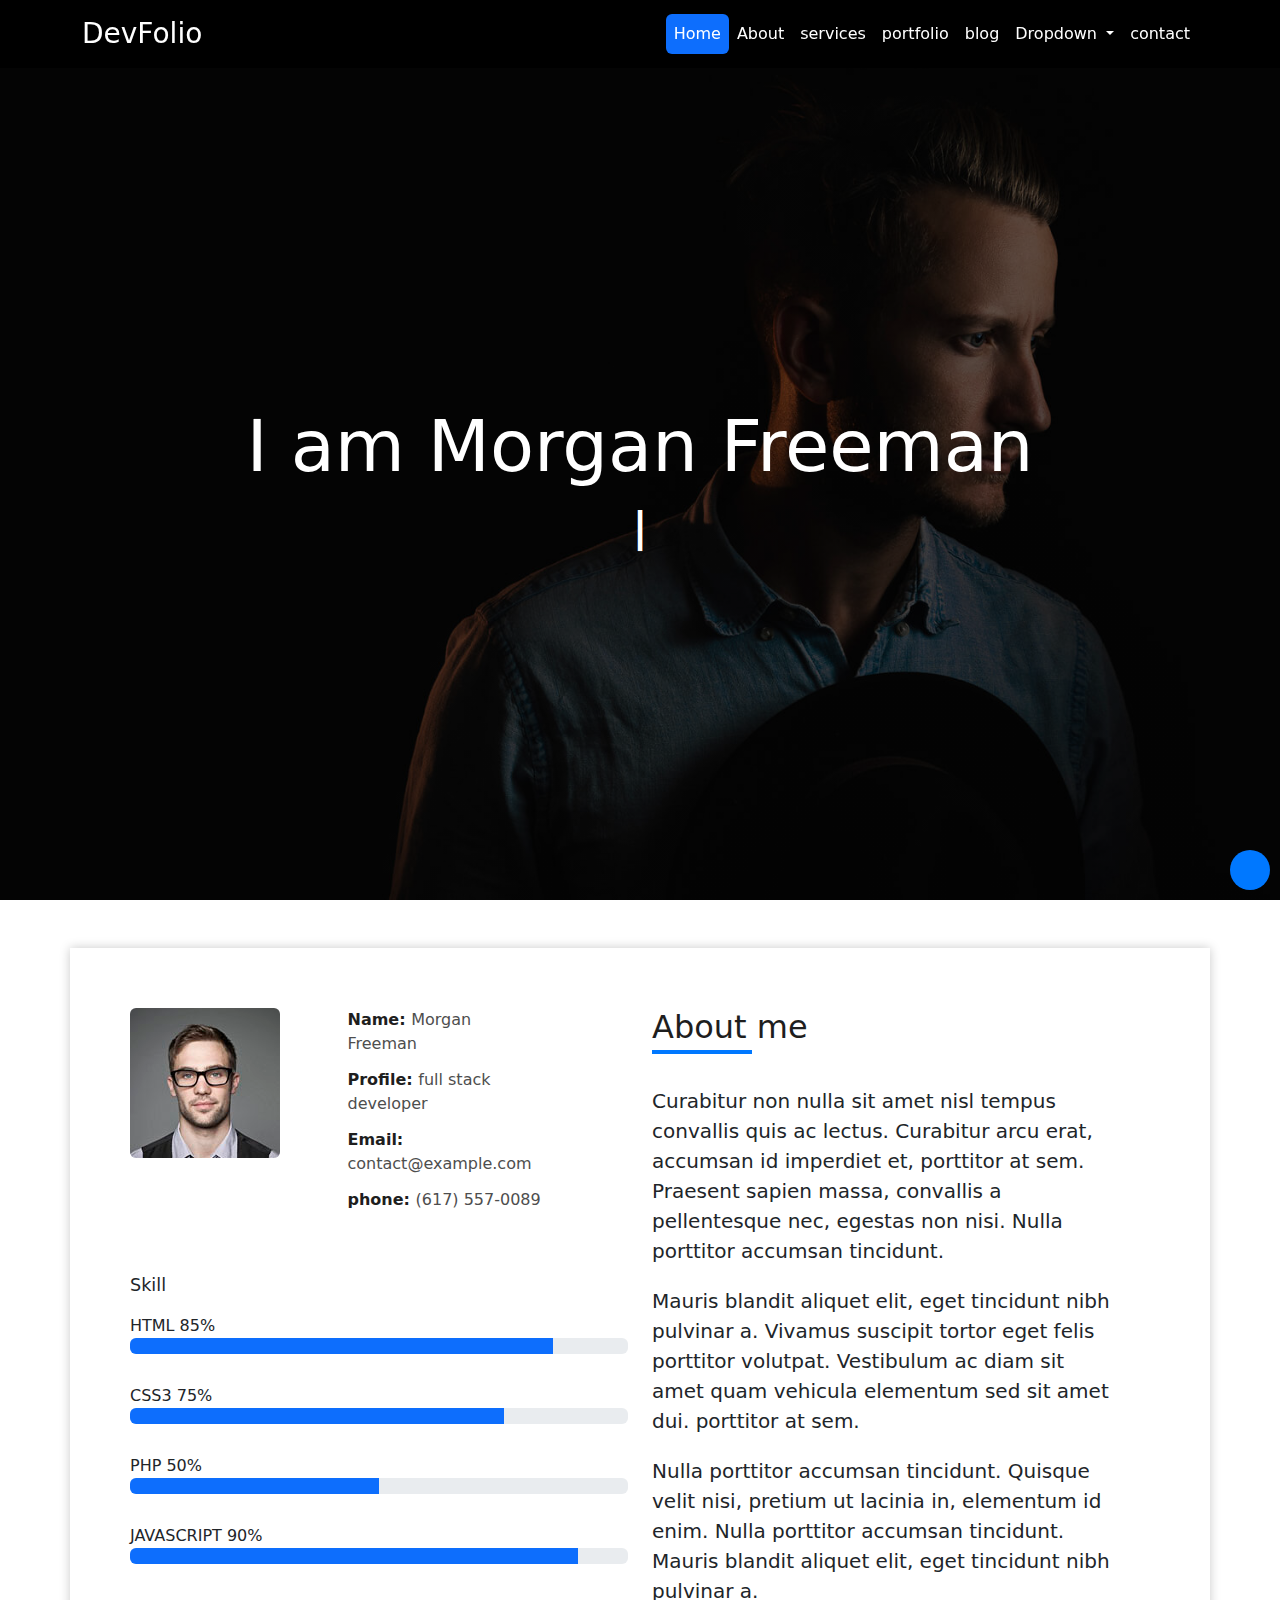
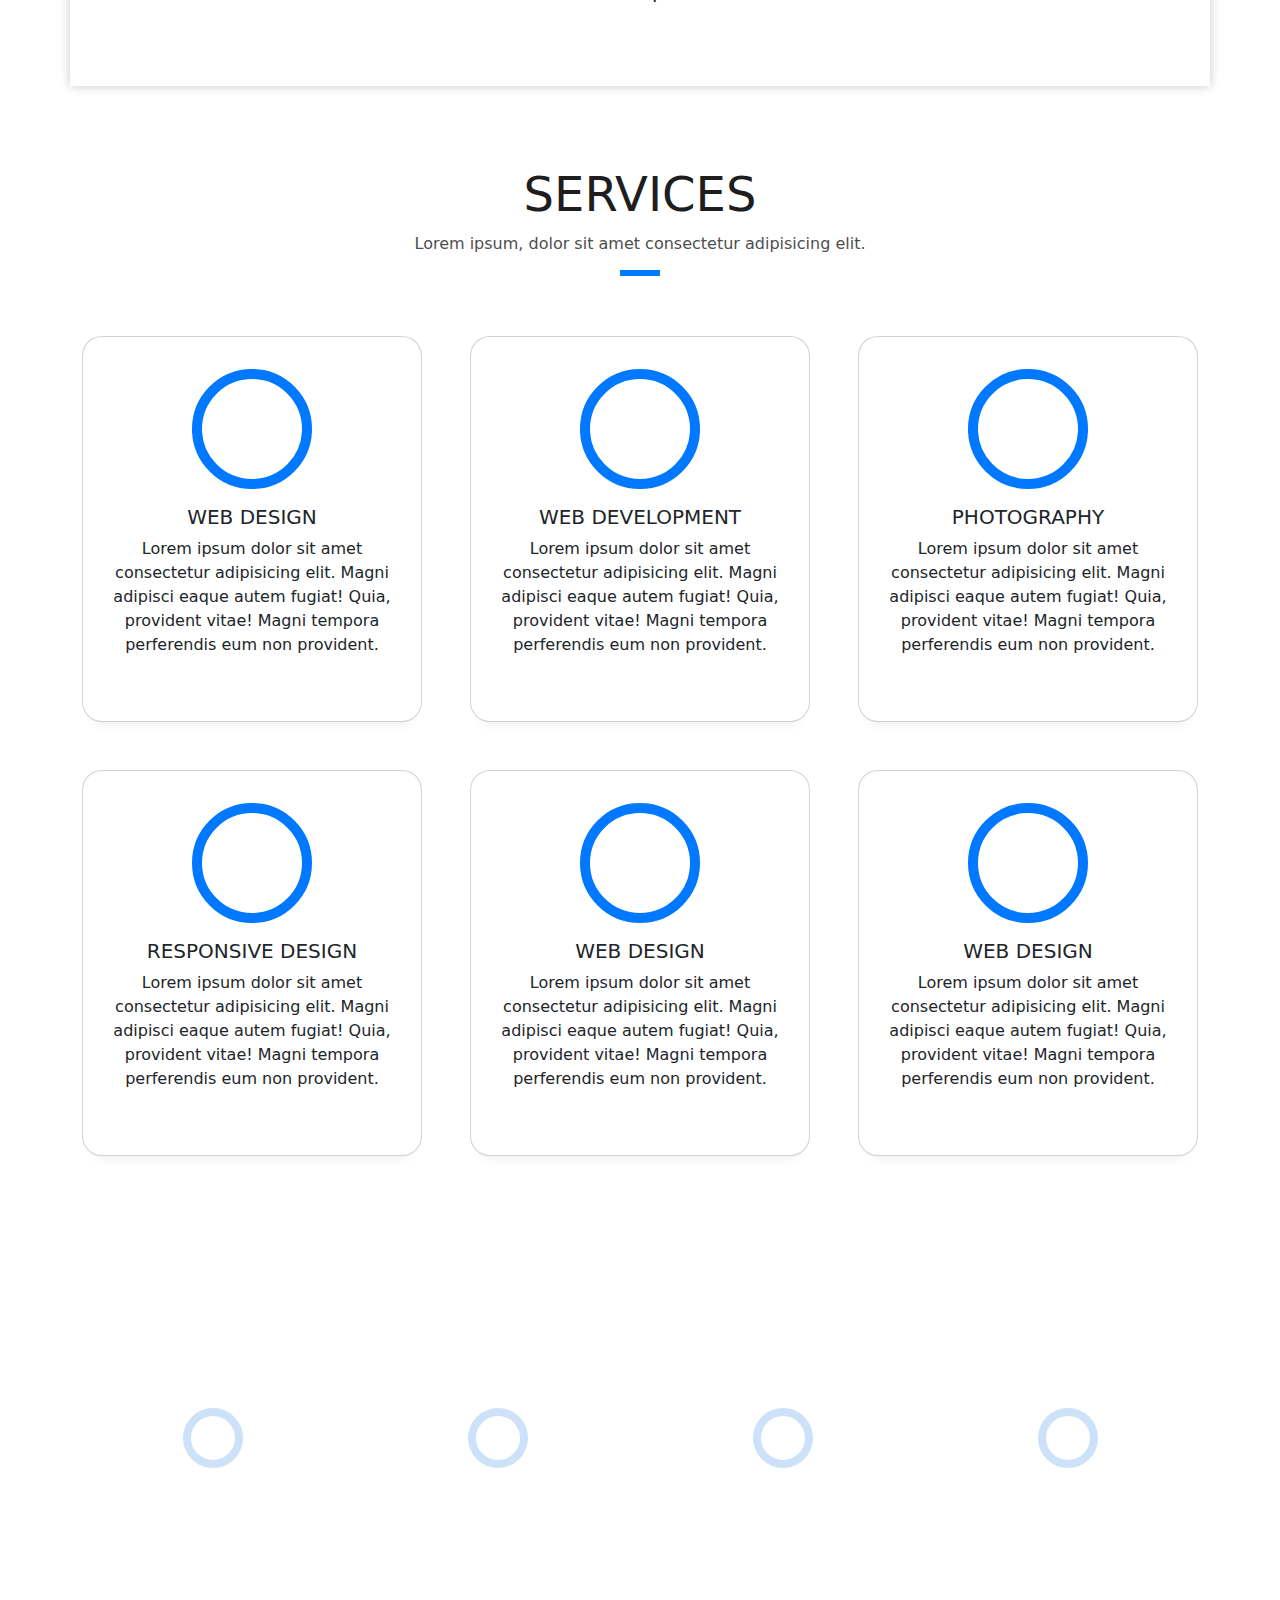
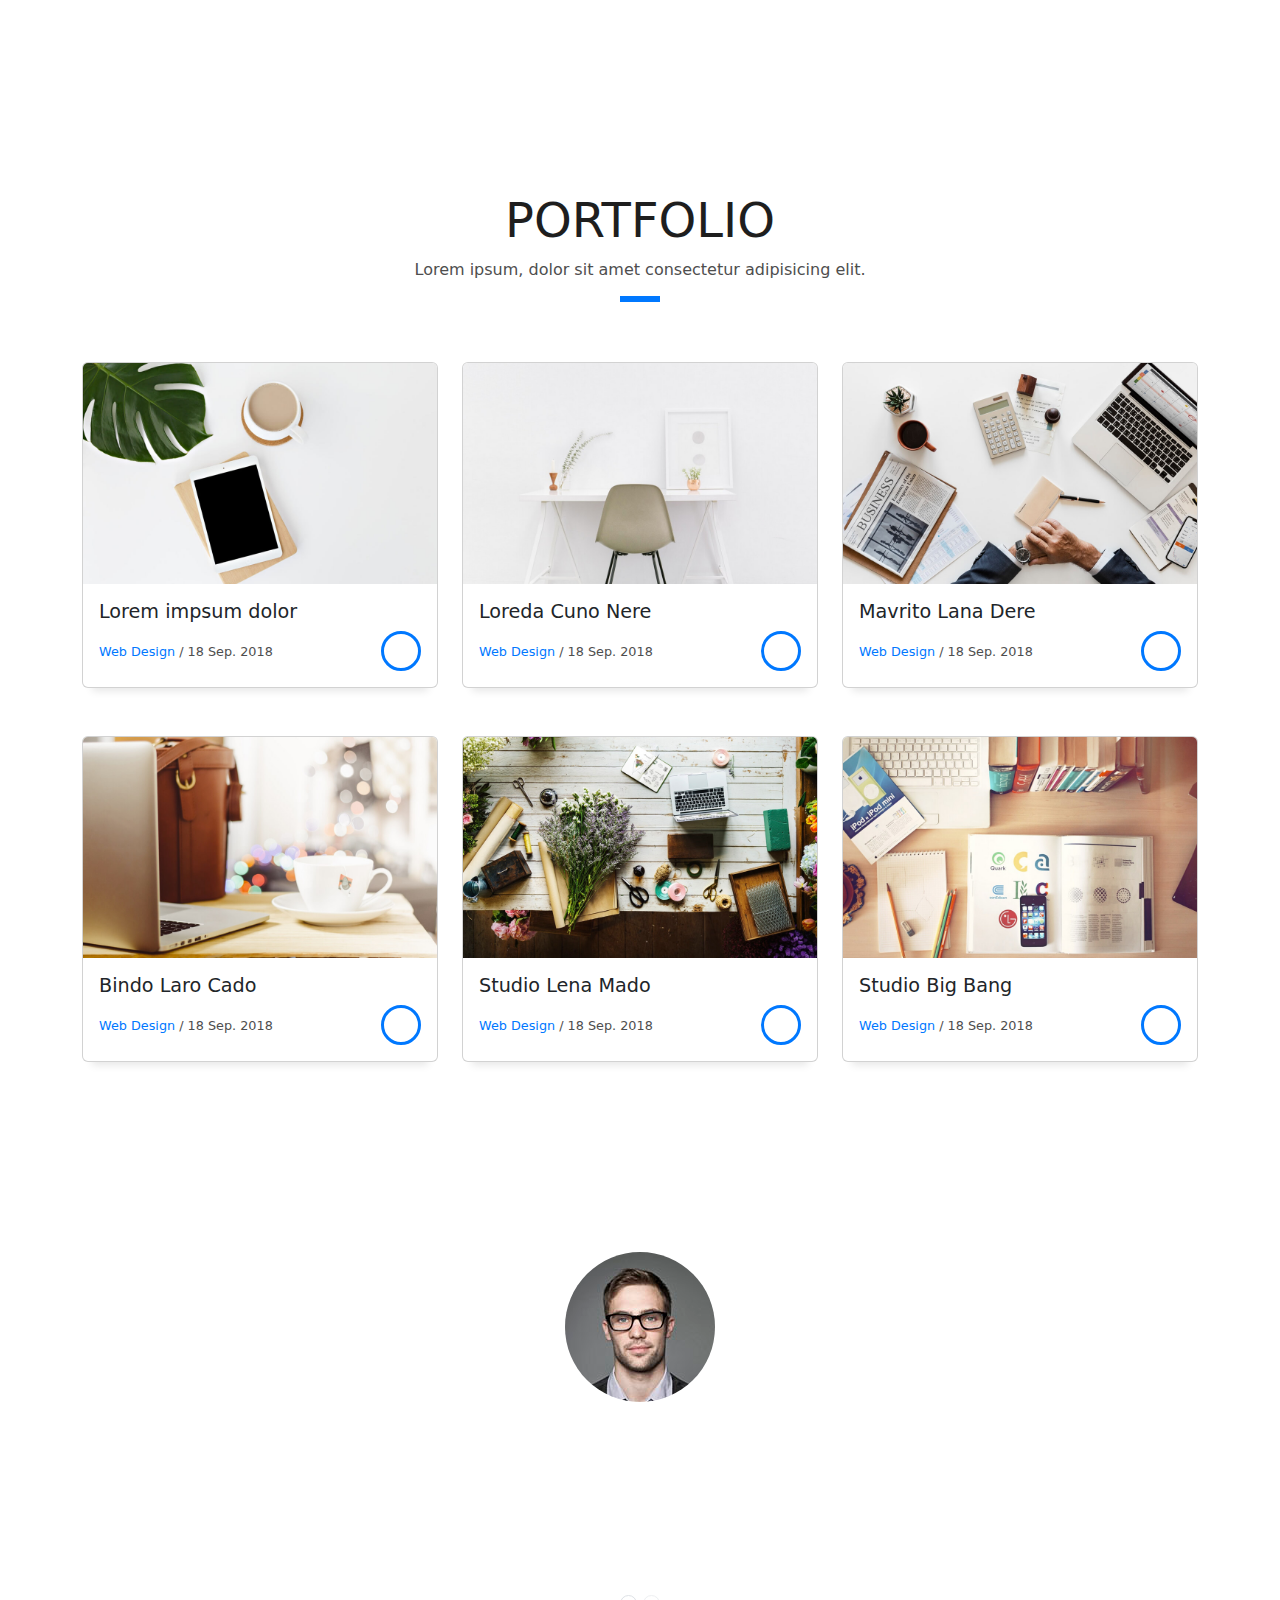
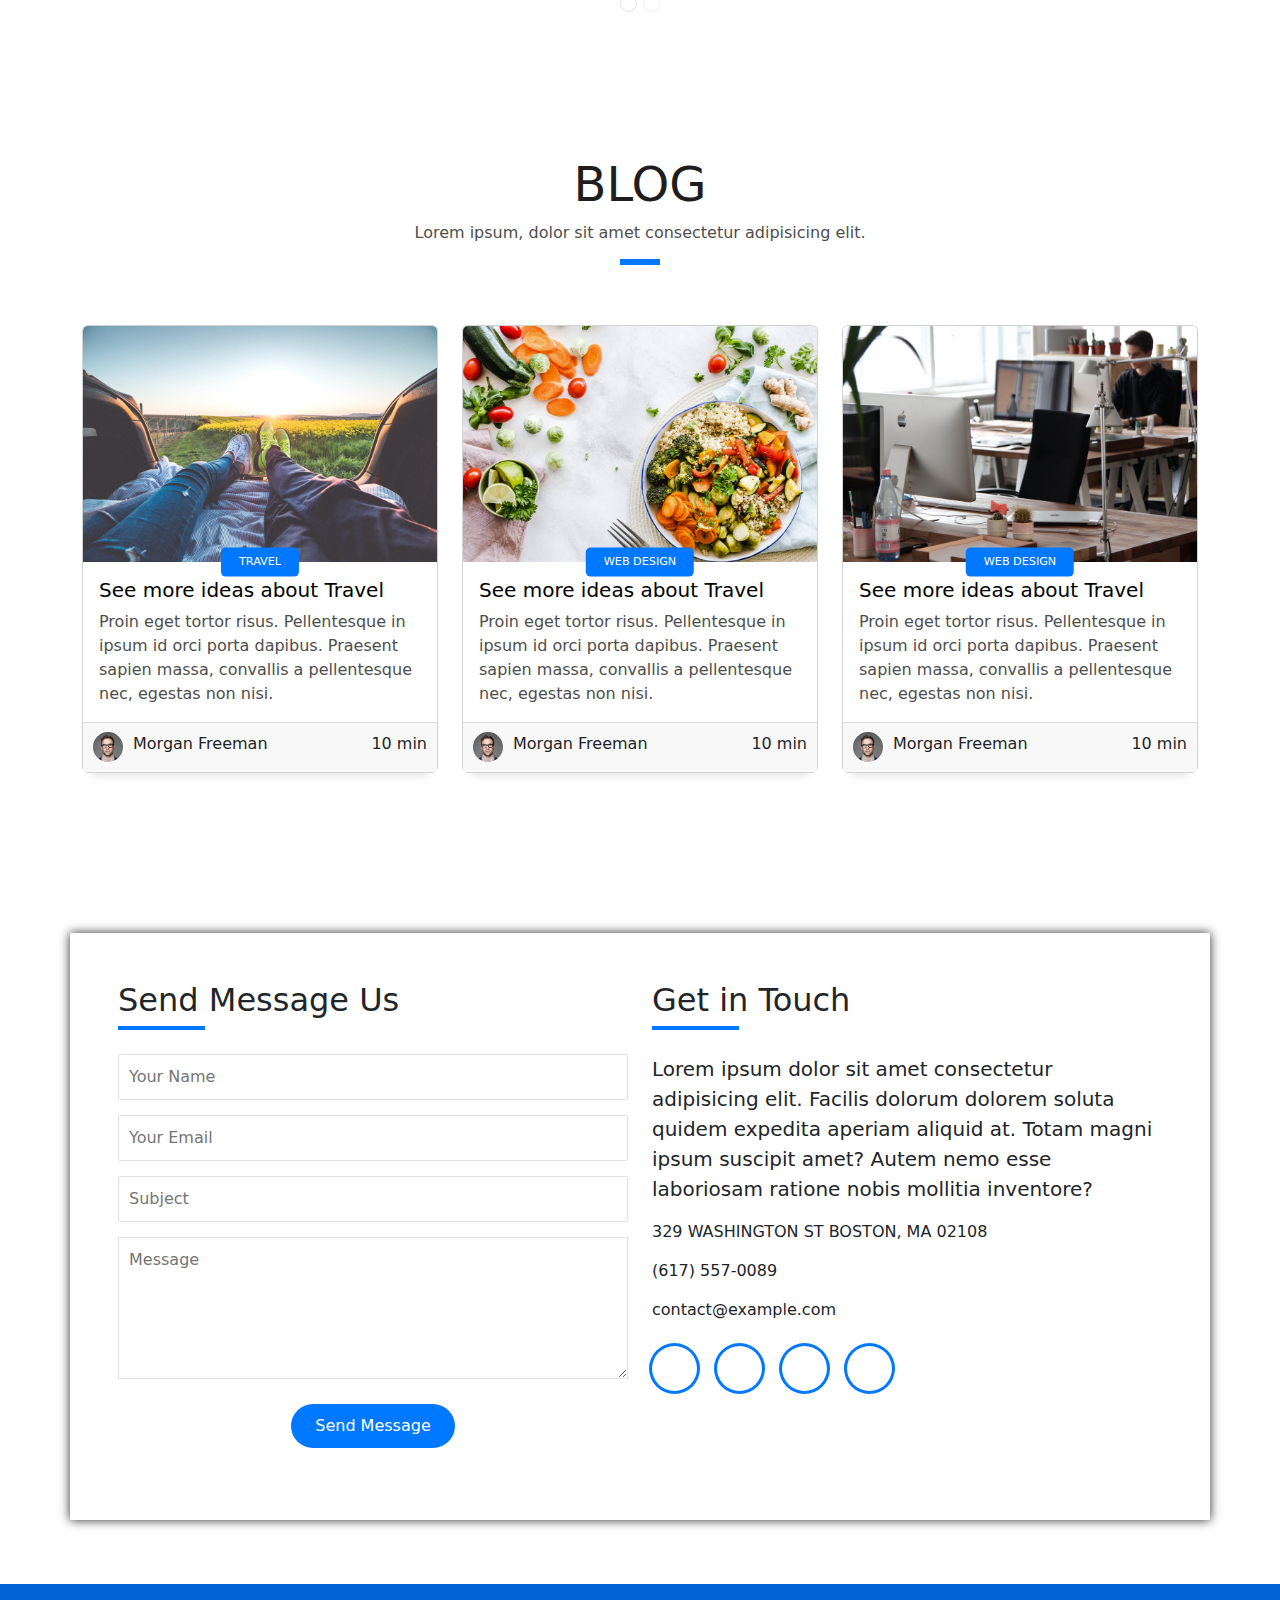
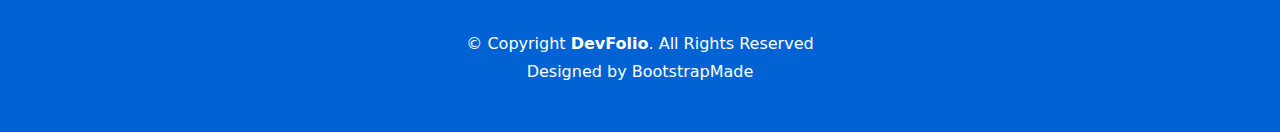
<file: index.html>
<!DOCTYPE html>
<html lang="en">

<head>
  <title>DevFolio Bootstrap Portfolio Template - Index</title>
  <link rel="shortcut icon" href="./imges/favicon.png" type="image/x-icon">
  <link rel="shortcut icon" href="./imges/favicon.png" type="image/x-icon">
  <link rel="stylesheet" href="./css/bootstrap.min.css">
  <link rel="stylesheet" href="./css/main.css">
  <meta charset="UTF-8">
  <meta name="viewport" content="width=device-width, initial-scale=1.0">
  <title>Document</title>
  <link rel="stylesheet" href="https://cdnjs.cloudflare.com/ajax/libs/font-awesome/6.4.0/css/all.min.css"
    integrity="sha512-iecdLmaskl7CVkqkXNQ/ZH/XLlvWZOJyj7Yy7tcenmpD1ypASozpmT/E0iPtmFIB46ZmdtAc9eNBvH0H/ZpiBw=="
    crossorigin="anonymous" referrerpolicy="no-referrer" />
  <script src="./js/bootstrap.bundle.min.js"></script>
</head>

<body>
  <!-- <nav id="navbar-example2" class="navbar navbar-expand-lg position-fixed w-100 bg-black bg-opacity-75 z-3 color-white header-scrolled">
        <div class="container">
          <a class="navbar-brand color-white" href="#" >DevFolio</a>
          <button class="navbar-toggler" type="button" data-bs-toggle="collapse" data-bs-target="#navbarSupportedContent" aria-controls="navbarSupportedContent" aria-expanded="false" aria-label="Toggle navigation">
            <span class="navbar-toggler-icon"></span>
          </button>
          <div class="collapse navbar-collapse" id="navbarSupportedContent">
            <ul class="navbar-nav ms-auto mb-2 mb-lg-0 ">
              <li class="nav-item">
                <a class="nav-link  hover home " aria-current="page" href="#home">HOME</a>
              </li>
              <li class="nav-item">
                <a class="nav-link hover about " href="#about">ABOUT</a>
              </li>
              <li class="nav-item">
                <a class="nav-link hover services " href="#services">SERVICES</a>
              </li>
              <li class="nav-item">
                <a class="nav-link hover portfolio " href="#portfolio">WORK</a>
              </li>

              <li class="nav-item">
                <a class="nav-link hover blog " href="#blog">BLOG</a>
              </li>


              <li class="nav-item dropdown">
                <a class="nav-link dropdown-toggle hover" href="#" role="button" data-bs-toggle="dropdown" aria-expanded="false">
                  Dropdown
                </a>
                <ul class="dropdown-menu">
                  <li><a class="dropdown-item color-black" href="#">Drop Down 1</a></li>
                  <li><a class="dropdown-item color-black" href="#">Deep Drop Down
                       <i class="fa-solid fa-chevron-right fa-2xs"></i>
                  </a>
                <ul>
                    <li><a class="dropdown-item color-black" href="#">Drop Down 2</a></li>
                    <li><a class="dropdown-item color-black" href="#">Drop Down 3</a></li>
                    <li><a class="dropdown-item color-black" href="#">Drop Down 4</a></li> 
                </ul>
                </li>
                  <li><a class="dropdown-item color-black" href="#">Drop Down 2</a></li>
                  <li><a class="dropdown-item color-black" href="#">Drop Down 3</a></li>
                  <li><a class="dropdown-item color-black" href="#">Drop Down 4</a></li>
                </ul>
                <li class="nav-item">
                    <a class="nav-link hover contact" href="#contact">CONTACT</a>
                  </li>
            </ul>
          </div>
        </div>
      </nav> -->
      <nav id="navbar-example2" class="navbar navbar-expand-lg px-3 mb-3 fixed-top z-3">
        <div class="container">
          <a class="navbar-brand fw-medium" href="#">DevFolio</a>
          <button class="navbar-toggler" type="button" data-bs-toggle="collapse" data-bs-target="#navbarSupportedContent" aria-controls="navbarSupportedContent" aria-expanded="false" aria-label="Toggle navigation">
            <span><i class="fa-solid fa-bars text-white"></i></span>
          </button>
          <div class="collapse navbar-collapse" id="navbarSupportedContent">
          <ul class="nav nav-pills navbar-nav ms-auto mb-2 mb-lg-0 ">
            <li class="nav-item">
              <a class="nav-link hover " aria-current="page" href="#home">Home</a>
            </li>
            <li class="nav-item">
              <a class="nav-link hover " href="#about">About</a>
            </li>
            <li class="nav-item">
              <a class="nav-link hover " href="#services">services</a>
            </li>
            <li class="nav-item">
              <a class="nav-link hover " href="#portfolio">portfolio</a>
            </li>
            <li class="nav-item">
              <a class="nav-link hover " href="#blog">blog</a>
            </li>

            <li class="nav-item dropdown">
              <a class="nav-link dropdown-toggle hover" href="#" role="button" data-bs-toggle="dropdown" aria-expanded="false">
                Dropdown
              </a>
              <ul class="dropdown-menu ul-1">
                <li><a class="dropdown-item color-black" href="#">Drop Down 1</a></li>
                <li class="deep-drop"><a class="dropdown-item color-black about vip " href="#">Deep Drop Down
                     <i class="fa-solid fa-chevron-right fa-2xs"></i>
                </a>
              <ul class="ul-2">
                  <li><a class="dropdown-item color-black" href="#"> Deep Drop Down 1</a></li>
                  <li><a class="dropdown-item color-black" href="#"> Deep Drop Down 2</a></li>
                  <li><a class="dropdown-item color-black" href="#"> Deep Drop Down 3</a></li>
                  <li><a class="dropdown-item color-black" href="#"> Deep Drop Down 4</a></li>
                  <li><a class="dropdown-item color-black" href="#"> Deep Drop Down 5</a></li>

              </ul>
              </li>
                <li><a class="dropdown-item color-black" href="#">Drop Down 2</a></li>
                <li><a class="dropdown-item color-black" href="#">Drop Down 3</a></li>
                <li><a class="dropdown-item color-black" href="#">Drop Down 4</a></li>
              </ul>
            </li>

            <li class="nav-item">
              <a class="nav-link hover contact" href="#contact">contact</a>
            </li>
  
    
          </ul>
        </div>
      </div>
      </nav>

  <main data-bs-spy="scroll" data-bs-target="#navbar-example2"  data-bs-smooth-scroll="true">

    <!-- --------start home-------- -->
    <section id="home" class="mb-5 d-flex justify-content-center align-items-center">
      <div class="container d-flex justify-content-center flex-column align-items-center">
        <h1 class="text-center">I am Morgan Freeman</h1>
        <span></span>
      </div>

    </section>
    <!-- --------end home-------- -->

    <!-- --------start About-------- -->

    <section id="about">
      <div class="container ">
        <div class="row">
          <div class=" col-sm-12 col-md-6 ">
            <div class="row ">
              <div class="col-sm-6 col-md-5">
                <div class="img rounded-2 ">
                  <img src="./imges/testimonial-2.jpg" alt="photo not found" class="rounded-2">
                </div>
              </div>

              <div class="col-sm-6 col-md-5">
                <ul class="ps-0 mb-0">
                  <li><span>Name: </span> Morgan Freeman</li>
                  <li><span>Profile: </span>full stack developer</li>
                  <li><span>Email: </span> contact@example.com</li>
                  <li><span>phone: </span> (617) 557-0089</li>
                </ul>
              </div>
              <div class="skills mt-5">
                <p class="head">Skill</p>
                <div class="skill-1">
                  <p>HTML 85%</p>
                  <div class="progress" role="progressbar" aria-label="Basic example" aria-valuenow="25"
                    aria-valuemin="0" aria-valuemax="100">
                    <div class="progress-bar" style="width: 85%"></div>
                  </div>
                </div>

                <div class="skill-1">
                  <p>CSS3 75%</p>
                  <div class="progress" role="progressbar" aria-label="Basic example" aria-valuenow="25"
                    aria-valuemin="0" aria-valuemax="100">
                    <div class="progress-bar" style="width: 75%"></div>
                  </div>
                </div>

                <div class="skill-1">
                  <p>PHP 50%</p>
                  <div class="progress " role="progressbar" aria-label="Basic example" aria-valuenow="25"
                    aria-valuemin="0" aria-valuemax="100">
                    <div class="progress-bar" style="width: 50%"></div>
                  </div>
                </div>

                <div class="skill-1">
                  <p>JAVASCRIPT 90%</p>
                  <div class="progress" role="progressbar" aria-label="Basic example" aria-valuenow="25"
                    aria-valuemin="0" aria-valuemax="100">
                    <div class="progress-bar" style="width: 90%"></div>
                  </div>
                </div>
              </div>

            </div>
          </div>

          <div class="col-sm-12 col-md-6 part2">
            <h5>About me</h5>
            <p>Curabitur non nulla sit amet nisl tempus convallis quis ac lectus. Curabitur arcu erat, accumsan id
              imperdiet et, porttitor at sem. Praesent sapien massa, convallis a pellentesque nec, egestas non nisi.
              Nulla porttitor accumsan tincidunt.</p>
            <p>Mauris blandit aliquet elit, eget tincidunt nibh pulvinar a. Vivamus suscipit tortor eget felis porttitor
              volutpat. Vestibulum ac diam sit amet quam vehicula elementum sed sit amet dui. porttitor at sem.</p>
            <p>Nulla porttitor accumsan tincidunt. Quisque velit nisi, pretium ut lacinia in, elementum id enim. Nulla
              porttitor accumsan tincidunt. Mauris blandit aliquet elit, eget tincidunt nibh pulvinar a.</p>
          </div>
        </div>
      </div>
    </section>
    <!-- --------end About-------- -->

    <!-- --------start services-------- -->
    <section id="services" class="mb-5">
      <div class="container">
        <div class="caption text-center">
          <h3>SERVICES</h3>
          <p>Lorem ipsum, dolor sit amet consectetur adipisicing elit.</p>
        </div>
        <div class="row g-5">
          <div class=" col-sm-12 col-md-4">
            <div class="card card-border hover">
              <div class="card-body">
                <div class="icon  mb-3 mt-3">
                  <i class="fa-solid fa-briefcase fa-2xl"></i>
                </div>
                <h5 class="card-title text-center">WEB DESIGN</h5>
                <p class="card-text text-center mb-5">Lorem ipsum dolor sit amet consectetur adipisicing elit. Magni
                  adipisci eaque autem fugiat! Quia, provident vitae! Magni tempora perferendis eum non provident.</p>
              </div>
            </div>
          </div>

          <div class="col-sm-12 col-md-4">
            <div class="card card-border hover">
              <div class="card-body">
                <div class="icon  mb-3 mt-3">
                  <i class="fa-regular fa-newspaper fa-2xl"></i>
                </div>
                <h5 class="card-title text-center">WEB DEVELOPMENT</h5>
                <p class="card-text text-center mb-5">Lorem ipsum dolor sit amet consectetur adipisicing elit. Magni
                  adipisci eaque autem fugiat! Quia, provident vitae! Magni tempora perferendis eum non provident.</p>
              </div>
            </div>
          </div>

          <div class="col-sm-12 col-md-4">
            <div class="card card-border hover">
              <div class="card-body">
                <div class="icon  mb-3 mt-3">
                  <i class="fa-solid fa-signal fa-2xl"></i>

                </div>
                <h5 class="card-title text-center">PHOTOGRAPHY</h5>
                <p class="card-text text-center mb-5">Lorem ipsum dolor sit amet consectetur adipisicing elit. Magni
                  adipisci eaque autem fugiat! Quia, provident vitae! Magni tempora perferendis eum non provident.</p>
              </div>
            </div>
          </div>

          <div class="col-sm-12 col-md-4">
            <div class="card card-border hover">
              <div class="card-body">
                <div class="icon  mb-3 mt-3">
                  <i class="fa-solid fa-check fa-2xl"></i>
                </div>
                <h5 class="card-title text-center">RESPONSIVE DESIGN</h5>
                <p class="card-text text-center mb-5">Lorem ipsum dolor sit amet consectetur adipisicing elit. Magni
                  adipisci eaque autem fugiat! Quia, provident vitae! Magni tempora perferendis eum non provident.</p>
              </div>
            </div>
          </div>

          <div class="col-sm-12 col-md-4">
            <div class="card card-border hover">
              <div class="card-body">
                <div class="icon  mb-3 mt-3">
                  <i class="fa-regular fa-sun fa-2xl"></i>
                </div>
                <h5 class="card-title text-center">WEB DESIGN</h5>
                <p class="card-text text-center mb-5">Lorem ipsum dolor sit amet consectetur adipisicing elit. Magni
                  adipisci eaque autem fugiat! Quia, provident vitae! Magni tempora perferendis eum non provident.</p>
              </div>
            </div>
          </div>

          <div class="col-sm-12 col-md-4">
            <div class="card card-border hover">
              <div class="card-body">
                <div class="icon  mb-3 mt-3">
                  <i class="fa-regular fa-calendar-days fa-2xl"></i>
                </div>
                <h5 class="card-title text-center">WEB DESIGN</h5>
                <p class="card-text text-center mb-5">Lorem ipsum dolor sit amet consectetur adipisicing elit. Magni
                  adipisci eaque autem fugiat! Quia, provident vitae! Magni tempora perferendis eum non provident.</p>
              </div>
            </div>
          </div>

        </div>

      </div>
    </section>
    <!-- --------end services-------- -->

    <!-- --------start Counter-------- -->
    <section id="counter" class="mb-5 d-flex align-items-center ">
      <div class="container">
        <div class="row align-items-center">
          <div class="col-sm-12 col-md-6 col-lg-3 counter-p">
            <div class="part  text-center py-3">
              <div class="container-icon">
                <i class="fa-solid fa-check fa-xl"></i>

              </div>
              <p class="mb-0">450</p>
              <span>WORKS COMPLETED</span>
            </div>
          </div>

          <div class="col-sm-12 col-md-6 col-lg-3 counter-p">
            <div class="part  text-center py-3">
              <div class="container-icon">
                <i class="fa-regular fa-calendar-days fa-xl"></i>

              </div>
              <p class="mb-0">25</p>
              <span>YEARS OF EXPERIENCE</span>
            </div>
          </div>

          <div class="col-sm-12 col-md-6 col-lg-3 counter-p">
            <div class="part  text-center py-3">
              <div class="container-icon">
                <i class="fa-solid fa-user-group fa-xl"></i>

              </div>
              <p class="mb-0">550</p>
              <span>TOTAL CLIENTS</span>
            </div>
          </div>

          <div class="col-sm-12 col-md-6 col-lg-3 counter-p">
            <div class="part  text-center py-3">
              <div class="container-icon">
                <i class="fa-solid fa-medal fa-xl"></i>

              </div>
              <p class="mb-0">40</p>
              <span>AWARD WON</span>
            </div>
          </div>
        </div>
      </div>
    </section>
    <!-- --------end Counter-------- -->

    <!-- --------start PORTFOLIO-------- -->
    <section id="portfolio">
      <div class="container">
        <div class="caption text-center">
          <h3>PORTFOLIO</h3>
          <p>Lorem ipsum, dolor sit amet consectetur adipisicing elit.</p>
        </div>

        <div class="row gy-5">
          <div class=" col-sm-12 col-md-6 col-lg-4">
            <div class="card">
              <div class="img">
                <img src="./imges/work-1.jpg" class="card-img-top" alt="photo not found">
              </div>
              <div class="card-body">
                <h2 class="card-title">Lorem impsum dolor</h2>
                <div class="w-more d-flex justify-content-between align-items-center">

                  <div class="details">
                    <span>Web Design </span>
                    <span>/ 18 Sep. 2018</span>
                  </div>

                  <div class="icon d-flex justify-content-center align-items-center ">
                    <a href="./portfolio-details.html" target="_blank" rel="noopener noreferrer"><i
                        class="fa-solid fa-plus fa-2xl"></i></a>
                  </div>

                </div>
              </div>
            </div>
          </div>

          <div class="col-sm-12 col-md-6 col-lg-4">
            <div class="card">
              <div class="img">
                <img src="./imges/work-2.jpg" class="card-img-top" alt="photo not found">
              </div>
              <div class="card-body">
                <h2 class="card-title">Loreda Cuno Nere</h2>
                <div class="w-more d-flex justify-content-between align-items-center">
                  <div class="details">
                    <span>Web Design </span>
                    <span>/ 18 Sep. 2018</span>
                  </div>
                  <div class="icon d-flex justify-content-center align-items-center ">
                    <a href="./portfolio-details.html" target="_blank" rel="noopener noreferrer"><i
                        class="fa-solid fa-plus fa-2xl"></i></a>
                  </div>
                </div>
              </div>
            </div>
          </div>

          <div class="col-sm-12 col-md-6 col-lg-4">
            <div class="card">
              <div class="img">
                <img src="./imges/work-3.jpg" class="card-img-top" alt="photo not found">
              </div>
              <div class="card-body">
                <h2 class="card-title">Mavrito Lana Dere</h2>
                <div class="w-more d-flex justify-content-between align-items-center">

                  <div class="details">
                    <span>Web Design </span>
                    <span>/ 18 Sep. 2018</span>
                  </div>

                  <div class="icon d-flex justify-content-center align-items-center ">
                    <a href="./portfolio-details.html" target="_blank" rel="noopener noreferrer"><i
                        class="fa-solid fa-plus fa-2xl"></i></a>
                  </div>



                </div>
              </div>
            </div>
          </div>

          <div class="col-sm-12 col-md-6 col-lg-4">
            <div class="card">
              <div class="img">
                <img src="./imges/work-4.jpg" class="card-img-top" alt="photo not found">
              </div>
              <div class="card-body">
                <h2 class="card-title">Bindo Laro Cado</h2>
                <div class="w-more d-flex justify-content-between align-items-center">

                  <div class="details">
                    <span>Web Design </span>
                    <span>/ 18 Sep. 2018</span>
                  </div>

                  <div class="icon d-flex justify-content-center align-items-center ">
                    <a href="./portfolio-details.html" target="_blank" rel="noopener noreferrer"><i
                        class="fa-solid fa-plus fa-2xl"></i></a>
                  </div>



                </div>
              </div>
            </div>
          </div>

          <div class="col-sm-12 col-md-6 col-lg-4">
            <div class="card">
              <div class="img">
                <img src="./imges/work-5.jpg" class="card-img-top" alt="photo not found">
              </div>
              <div class="card-body">
                <h2 class="card-title">Studio Lena Mado</h2>
                <div class="w-more d-flex justify-content-between align-items-center">

                  <div class="details">
                    <span>Web Design </span>
                    <span>/ 18 Sep. 2018</span>
                  </div>

                  <div class="icon d-flex justify-content-center align-items-center ">
                    <a href="./portfolio-details.html" target="_blank" rel="noopener noreferrer"><i
                        class="fa-solid fa-plus fa-2xl"></i></a>
                  </div>
                </div>
              </div>
            </div>
          </div>

          <div class="col-sm-12 col-md-6 col-lg-4">
            <div class="card">
              <div class="img">
                <img src="./imges/work-6.jpg" class="card-img-top" alt="photo not found">
              </div>
              <div class="card-body">
                <h2 class="card-title">Studio Big Bang</h2>
                <div class="w-more d-flex justify-content-between align-items-center">

                  <div class="details">
                    <span>Web Design </span>
                    <span>/ 18 Sep. 2018</span>
                  </div>

                  <div class="icon d-flex justify-content-center align-items-center ">
                    <a href="./portfolio-details.html" target="_blank" rel="noopener noreferrer"><i
                        class="fa-solid fa-plus fa-2xl"></i></a>
                  </div>



                </div>
              </div>
            </div>
          </div>

        </div>
    </section>
    <!-- --------end PORTFOLIO-------- -->

    <!-- --------start testimonial-------- -->
    <section id="testimonial" class=" mb-5">
      <div id="carouselExampleIndicators" class="carousel slide" data-bs-ride="carousel">
        <div class="carousel-indicators">
          <button type="button" data-bs-target="#carouselExampleIndicators" data-bs-slide-to="0" class="active border"
            aria-current="true" aria-label="Slide 1"></button>
          <button type="button" data-bs-target="#carouselExampleIndicators" data-bs-slide-to="1" aria-label="Slide 2"
            class="border"></button>
        </div>
        <div class="carousel-inner  text-center ">
          <div class="carousel-item active">
            <img src="./imges/testimonial-2.jpg" class="mb-3" alt="photo not found">

            <div class="curousel-caption ">
              <span>Xavi Alonso</span>
              <p class=" mt-3">
                Curabitur arcu erat, accumsan id imperdiet et, porttitor at sem. Lorem ipsum dolor sit amet,
                consectetur adipiscing elit.
              </p>
            </div>
          </div>
          <div class="carousel-item">
            <img src="./imges/testimonial-4.jpg" class="mb-3" alt="photo not found">
            <div class="curousel-caption ">
              <span>Marta Socrate</span>
              <p class=" mt-3">
                Curabitur arcu erat, accumsan id imperdiet et, porttitor at sem. Lorem ipsum dolor sit amet,
                consectetur adipiscing elit.
              </p>
            </div>
          </div>

        </div>
    </section>
    <!-- --------end testimonial-------- -->

    <!-- --------start Blog-------- -->

    <section id="blog" class="mb-5">
      <div class="container">
        <div class="caption text-center">
          <h3>BLOG</h3>
          <p>Lorem ipsum, dolor sit amet consectetur adipisicing elit.</p>
        </div>
        <div class="row gy-4">
          <div class="col-sm-12 col-md-4">
            <div class="card">
              <img src="./imges/post-1.jpg" class="card-img-top" alt="photo not found">
              <div class="card-box">
                <span>TRAVEL</span>
              </div>
              <div class="card-body">
                <h5 class="card-title"><a href="./blog-details.html">See more ideas about Travel</a></h5>
                <p class="card-text">Proin eget tortor risus. Pellentesque in ipsum id orci porta dapibus. Praesent
                  sapien massa, convallis a pellentesque nec, egestas non nisi.</p>
              </div>
              <ul class="ps-0 d-flex justify-content-between mb-0 ">
                <li class="list-group-item d-flex bottom li-1">
                  <img src="./imges/testimonial-2.jpg" class="ms-0" alt="photo not found"> Morgan Freeman
                </li>
                <li class="icon"><i class="fa-regular fa-clock"></i> 10 min</li>
              </ul>
            </div>
          </div>

          <div class="col-sm-12 col-md-4">
            <div class="card">
              <img src="./imges/post-2.jpg" class="card-img-top" alt="photo not found">
              <div class="card-box">
                <span>WEB DESIGN</span>
              </div>
              <div class="card-body">
                <h5 class="card-title"><a href="./blog-details.html">See more ideas about Travel</a></h5>
                <p class="card-text">Proin eget tortor risus. Pellentesque in ipsum id orci porta dapibus. Praesent
                  sapien massa, convallis a pellentesque nec, egestas non nisi.</p>
              </div>
              <ul class="ps-0 d-flex justify-content-between mb-0 ">
                <li class="list-group-item d-flex bottom li-1">
                  <img src="./imges/testimonial-2.jpg" class="ms-0" alt="photo not found"> Morgan Freeman
                </li>
                <li class="icon"><i class="fa-regular fa-clock"></i> 10 min</li>
              </ul>
            </div>
          </div>

          <div class="col-sm-12 col-md-4">
            <div class="card">
              <img src="./imges/post-3.jpg" class="card-img-top" alt="photo not found">
              <div class="card-box">
                <span>WEB DESIGN</span>
              </div>
              <div class="card-body">
                <h5 class="card-title"><a href="./blog-details.html">See more ideas about Travel</a></h5>
                <p class="card-text">Proin eget tortor risus. Pellentesque in ipsum id orci porta dapibus. Praesent
                  sapien massa, convallis a pellentesque nec, egestas non nisi.</p>
              </div>
              <ul class="ps-0 d-flex justify-content-between mb-0 ">
                <li class="list-group-item d-flex bottom li-1">
                  <img src="./imges/testimonial-2.jpg" class="ms-0" alt="photo not found"> Morgan Freeman
                </li>
                <li class="icon"><i class="fa-regular fa-clock"></i> 10 min</li>
              </ul>
            </div>
          </div>
        </div>
      </div>
    </section>
    <!-- --------end Blog-------- -->

    <!-- --------start contact-------- -->
    <section id="contact">
      <div class="container p-5">
        <div class="row">
          <div class="col-sm-12 col-md-6 mb-4">
            <div class="title mb-4">
              <h5>Send Message Us</h5>
            </div>
            <form class="d-flex flex-wrap justify-content-center">
              <input type="text" placeholder="Your Name" required name="Your name">
              <input type="Email" placeholder="Your Email" required name="Your Email">
              <input type="text" placeholder="Subject" required name="Subject">
              <textarea name="message" cols="" rows="5" placeholder="Message"></textarea>
              <button type="submit" class="btn rounded-pill">Send Message</button>
            </form>
          </div>

          <div class="col-sm-12 col-md-6">
            <div class="title mb-4">
              <h5>Get in Touch</h5>
            </div>

            <p>Lorem ipsum dolor sit amet consectetur adipisicing elit. Facilis dolorum dolorem soluta quidem expedita
              aperiam aliquid at. Totam magni ipsum suscipit amet? Autem nemo esse laboriosam ratione nobis mollitia
              inventore?</p>

            <ul class=" ul-1 ps-0">
              <li><i class="fa-solid fa-location-dot"></i> 329 WASHINGTON ST BOSTON, MA 02108</li>
              <li><i class="fa-solid fa-mobile"></i> (617) 557-0089</li>
              <li><i class="fa-regular fa-envelope"></i> contact@example.com</li>
            </ul>

            <ul class="ul-2 d-flex ps-0 mt-4 ">
              <li> <a href="#home"><i class="fa-brands fa-facebook fa-xl"></i></a></li>
              <li> <a href="#home"><i class="fa-brands fa-square-instagram fa-xl"></i></a></li>
              <li><a href="#home"><i class="fa-brands fa-twitter fa-xl"></i></a></li>
              <li> <a href="#home"><i class="fa-brands fa-linkedin fa-xl"></i></a></li>
            </ul>
          </div>
        </div>
      </div>

    </section>
    <!-- --------end contact-------- -->

    <!-- --------start footer-------- -->
    <footer class="text-center py-5">
      <p class="mb-1">© Copyright <span>DevFolio</span>. All Rights Reserved</p>
      <div>Designed by <a href="http://bootstrapmade.com" target="_blank" rel="noopener noreferrer">BootstrapMade</a>
      </div>
    </footer>
    <!-- --------end footer-------- -->
    <a href="#home">
      <div class="main-icon d-flex justify-content-center align-items-center">
        <i class="fa-solid fa-arrow-up "></i>
      </div>
    </a>

  </main>


</body>

</html>
</file>
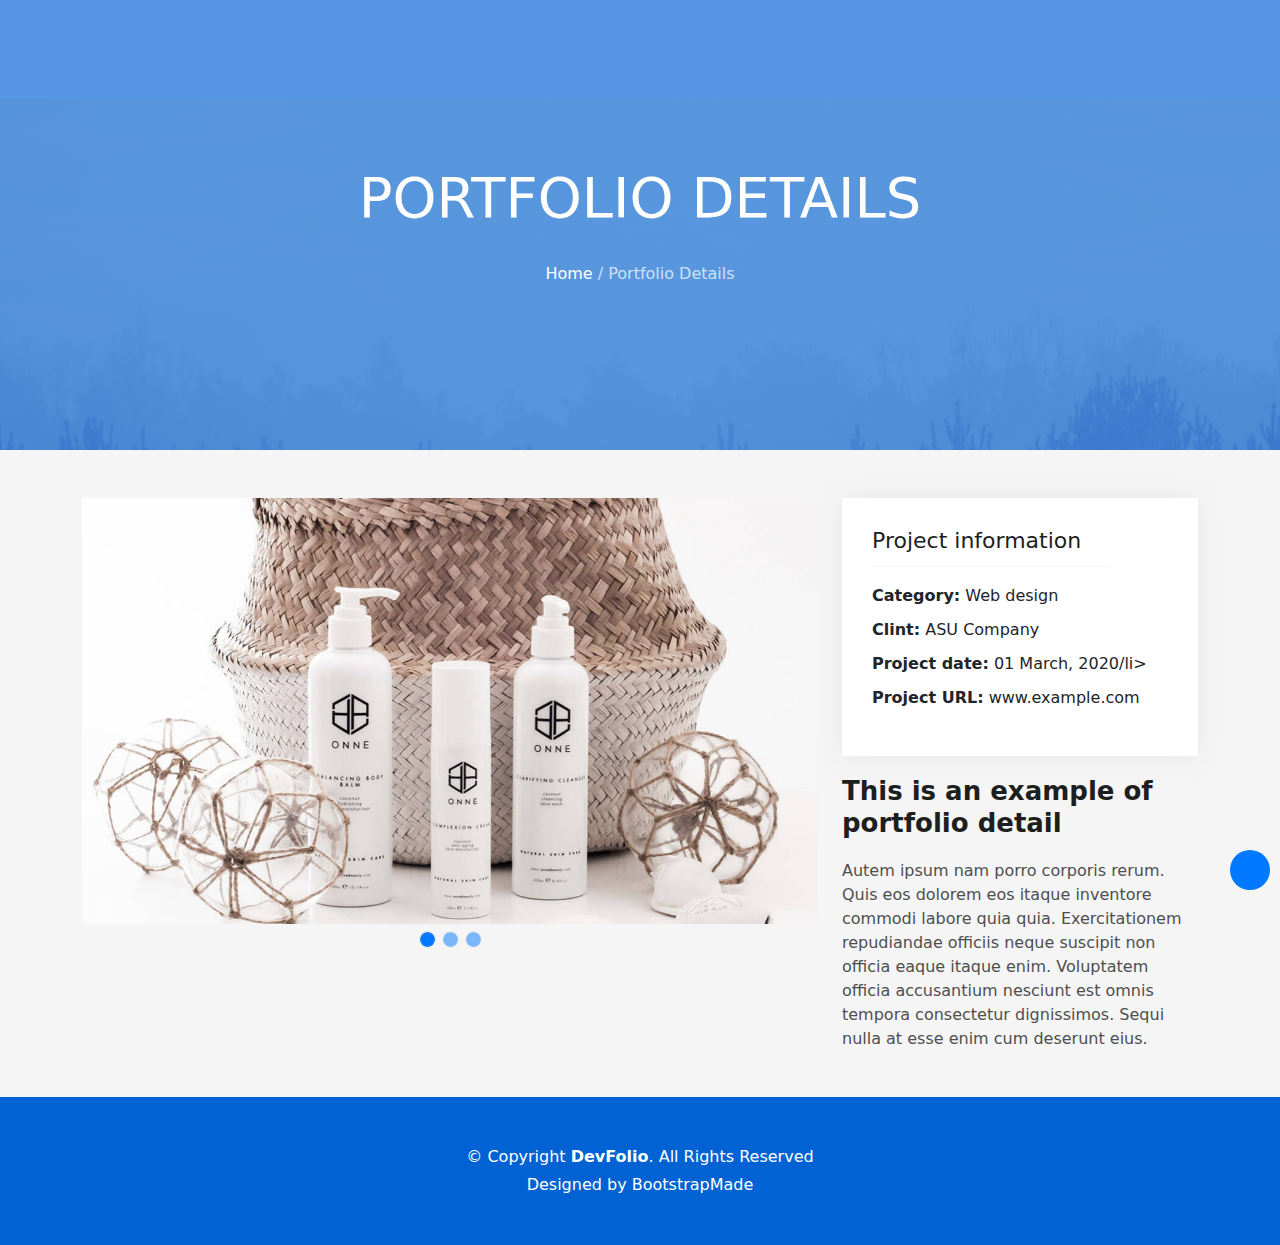
<file: portfolio-details.html>
<!DOCTYPE html>
<html lang="en">

<head>
    <title>DevFolio Bootstrap Portfolio Template - Index</title>
    <link rel="shortcut icon" href="./imges/favicon.png" type="image/x-icon">
    <link rel="shortcut icon" href="./imges/favicon.png" type="image/x-icon">
    <link rel="stylesheet" href="./css/bootstrap.min.css">
    <link rel="stylesheet" href="./css/protfolio-details.css">
    <meta charset="UTF-8">
    <meta name="viewport" content="width=device-width, initial-scale=1.0">
    <link rel="stylesheet" href="https://cdnjs.cloudflare.com/ajax/libs/font-awesome/6.4.0/css/all.min.css"
        integrity="sha512-iecdLmaskl7CVkqkXNQ/ZH/XLlvWZOJyj7Yy7tcenmpD1ypASozpmT/E0iPtmFIB46ZmdtAc9eNBvH0H/ZpiBw=="
        crossorigin="anonymous" referrerpolicy="no-referrer" />
    <script src="./js/bootstrap.bundle.min.js"></script>
</head>

<body>
    <main>
        <section id="caption">
            <h2>PORTFOLIO DETAILS</h2>
            <div class="caption-buttom">
                Home <span>/ Portfolio Details</span>
            </div>
        </section>

        <section id="details">
            <div class="container">
                <div class="row gy-4 mt-4">
                    <div class="col-md-12 col-lg-8 mb-4">
                        <div id="carouselExampleIndicators" class="carousel slide" data-bs-ride="carousel">
                            <div class="carousel-indicators ">
                                <button type="button" data-bs-target="#carouselExampleIndicators" data-bs-slide-to="0"
                                    class="active border" aria-current="true" aria-label="Slide 1"></button>
                                <button type="button" data-bs-target="#carouselExampleIndicators" data-bs-slide-to="1"
                                    aria-label="Slide 2" class="border"></button>
                                <button type="button" data-bs-target="#carouselExampleIndicators" data-bs-slide-to="2"
                                    aria-label="Slide 3" class="border"></button>
                            </div>
                            <div class="carousel-inner ">
                                <div class="carousel-item active">
                                    <img src="./imges/portfolio-details-1.jpg" alt="photo not found">
                                </div>
                                <div class="carousel-item">
                                    <img src="./imges/portfolio-details-2.jpg" alt="photo not found">
                                </div>
                                <div class="carousel-item">
                                    <img src="./imges/portfolio-details-3.jpg" alt="photo not found">
                                </div>
                            </div>
                        </div>
                    </div>
                    <div class="col-md-12 col-lg-4">
                        <div class="part2">
                            <h3>Project information</h3>
                            <ul class="ps-0">
                                <li> <span>Category:</span> Web design</li>
                                <li> <span>Clint:</span> ASU Company</li>
                                <li> <span>Project date:</span> 01 March, 2020/li>
                                <li> <span>Project URL:</span> www.example.com</li>
                            </ul>
                        </div>

                        <div class="part3">
                            <h2 class="fw-bold">This is an example of portfolio detail</h2>
                            <p>Autem ipsum nam porro corporis rerum. Quis eos dolorem eos itaque inventore commodi labore quia quia. Exercitationem repudiandae officiis neque suscipit non officia eaque itaque enim. Voluptatem officia accusantium nesciunt est omnis tempora consectetur dignissimos. Sequi nulla at esse enim cum deserunt eius.</p>
                        </div>
                    </div>
                </div>
            </div>
        </section>

            <!-- --------start footer-------- -->
    <footer class="text-center py-5">
        <p class="mb-1">© Copyright <span>DevFolio</span>. All Rights Reserved</p>
        <div>Designed by <a href="http://bootstrapmade.com" target="_blank" rel="noopener noreferrer">BootstrapMade</a></div>
      </footer>
      <!-- --------end footer-------- -->
      <a href="#caption">
        <div class="main-icon d-flex justify-content-center align-items-center">
          <i class="fa-solid fa-arrow-up "></i>
        </div>
      </a>
    </main>
</body>

</html>
</file>
<file: css/main.css>
*{
    padding: 0;
    margin: 0;
    list-style: none;
    text-decoration: none !important;
    box-sizing: border-box;
}
body{
    overflow-x: hidden;
}
.color-black{
    color: black!important;
}
nav a{
    color: #fff !important;
}
nav .navbar-brand{
    font-size: 28px;
}
#navbar-example2{
    background-color: #000000d9 !important;
}
/* ---- ----------start nav-------------- */
nav .hover::before {
    content: '';
    width: 0 ;
    height: 2px ;
    position: absolute;
    bottom: 0;
    left: 5px;
    background-color: #fff;
    transition: 0.5s;
}
nav .hover{
    position: relative;
}
nav .hover:hover::before {
    width: 50px !important;
}
nav .ul-1{
    visibility: hidden;
    box-shadow: 0px 0px 30px rgba(127, 137, 161, 0.25)
}
nav .dropdown:hover .ul-1 {
    visibility: visible;
}
nav .deep-drop{
    position: relative;
}
nav .ul-2{
    position: absolute;
    left: 163px;
    top: -5px;
    background-color: #fff;
    padding: 12px;
    visibility: hidden;
    border-radius: 7px;
    box-shadow: 0px 0px 30px rgba(127, 137, 161, 0.25)
}
nav .ul-1 a:hover {
    color: #0078FF !important;
}
nav .deep-drop:hover .ul-2{
visibility: visible;
}

/* ---- ----------end nav-------------- */
/* ---- ----------start home-------------- */
#home{
background: linear-gradient(#0000008f  , #0000008f) , url('../imges/hero-bg.jpg') ;
    background-attachment: fixed;
    background-repeat: no-repeat;
    background-size: cover;
    min-height: 100vh;

}

#home h1{
    font-size: 72px;
    line-height:86.4px;
    color: #fff;
}

#home .container span{
    position: relative;
}
 #home .container span::after {
    content: '|';
    animation: typing 18s linear infinite alternate;
    font-size: 40px;
    color: #fff;
    position: absolute;
    top: 0;
    left: 0;
    font-weight: 600;
    text-align: end;
    transform: translateX(-50%);
    }
    
@keyframes typing{
    1.3%{content: 'D|';}
    2.6%{content: 'De|';}
    3.9%{content: 'Des|';}
    5.2%{content: 'Desi|';}
    6.5%{content: 'Desig|';}
    7.8%{content: 'Design|';}
    9.1%{content: 'Designe|';}
    10.4%{content: 'Designer|';}
    11.4%{content: 'Designer|';}
    12.7%{content: 'Designe|';}
    14%{content: 'Design|';}
    15.3%{content: 'Desig|';}
    16.6%{content: 'Desi|';}
    17.9%{content: 'Des|';}
    19.2%{content: 'De|';}
    20.5%{content: 'Dev|';}
    21.8%{content: 'Deve|';}
    23.1%{content: 'Devel|';}
    23.4%{content: 'Develo|';}
    24.7%{content: 'Develop|';}
    26%{content: 'Develope|';}
    27.3%{content: 'Developer|';}
    28.3%{content: 'Developer|';}
    29.6%{content: 'Develope|';}
    30.9%{content: 'Develop|';}
    32.2%{content: 'Develo|';}
    33.5%{content: 'Devel|';}
    34.8%{content: 'Deve|';}
    36.1%{content: 'Dev|';}
    37.4%{content: 'De|';}
    38.7%{content: 'D|';}
    40%{content: '|';}
    41.3%{content: 'F|';}
    42.6%{content: 'Fr|';}
    43.9%{content: 'Fre|';}
    45.2%{content: 'Free|';}
    46.5%{content: 'Freel|';}
    47.8%{content: 'Freela|';}
    49.1%{content: 'Freelan|';}
    50.4%{content: 'Freelanc|';}
    51.7%{content: 'Freelance|';}
    53%{content: 'Freelancer|';}
    54%{content: 'Freelancer|';}
    55.3%{content: 'Freelance|';}
    56.6%{content: 'Freelanc|';}
    57.9%{content: 'Freelan|';}
    59.2%{content: 'Freela|';}
    60.5%{content: 'Freel|';}
    61.8%{content: 'Free|';}
    63.1%{content: 'Fre|';}
    64.4%{content: 'Fr|';}
    65.7%{content: 'F|';}
    67%{content: '|';}
    68.3%{content: 'p|';}
    69.6%{content: 'ph|';}
    70.9%{content: 'pho|';}
    72.2%{content: 'phot|';}
    73.5%{content: 'photo|';}
    74.8%{content: 'photog|';}
    76.1%{content: 'photogr|';}
    77.4%{content: 'photogra|';}
    78.7%{content: 'photograp|';}
    80%{content: 'photograph|';}
    81.3%{content: 'photographe|';}
    82.6%{content: 'photographer|';}
    83.6%{content: 'photographer|';}
    84.9%{content: 'photographe|';}
    86.2%{content: 'photograph|';}
    87.5%{content: 'photograp|';}
    88.8%{content: 'photogra|';}
    90.1%{content: 'photogr|';}
    91.4%{content: 'photog|';}
    92.7%{content: 'photo|';}
    94%{content: 'phot|';}
    95.3%{content: 'pho|';}
    96.6%{content: 'ph|';}
    97.9%{content: 'p|';}
    100%{content: '|';}

}
/* --------------end home-------------- */
/* --------------start About-------------- */
#about{
    margin-bottom: 80px;
}
#about .img img{
    width: 100%;
}
#about .img{
    width: 150px;
}
#about ul li {
    margin-bottom: 12px;
    color: #4E4E4E;
}
#about ul li span{
    color: #1E1E1E;
    font-weight: 600;
}

#about .container{
    padding: 60px;
    box-shadow: 0 0 10px #00000037;
}
 #about .skill-1 p{
    margin-bottom: 0;
 }
 #about .skill-1 .progress{
margin-bottom: 30px; 
}
#about .head{
    font-size: 17.6px;
}
#about .part2 h5{
    font-size:2rem ;
    color: #1E1E1E;
    line-height:38.4px;
    position: relative;
    margin-bottom: 40px;
}
#about .part2 h5::after{
    content: '';
    width: 100px;
    height: 4px;
   position: absolute;
    bottom: -8px;
    left: 0;  
    background-color: #0078FF;  
}

#about .part2 p{
    font-size: 20px;
    line-height: 30px;
    font-weight: 300;
    width: 93%;
    margin-bottom: 20px;

}
/* --------------end About-------------- */

/* --------------Start Services-------------- */

 .caption h3{
    font-size: 48px;
    color: #1E1E1E;
}

 .caption p{
    color: #4E4E4E;
}

.caption p::after{
    content: '';
    width: 40px;
    height: 6px;
   position: absolute;
    bottom: -20px;
    left: 50%; 
    transform: translateX(-50%); 
    background-color: #0078FF; 
}

#services .icon {
    border: 10px solid #0078FF;
    margin: auto;
    width: 120px;
    height: 120px;
    border-radius: 50%;
    display: flex;
    justify-content: center;
    align-items: center;
    transition: 0.5s;
}

#services .card-border{
    border-radius: 20px;
    box-shadow: 0 13px 8px -10px #00000010; 
}
 .caption {
    margin-bottom: 80px;
    position: relative;
}

#services .hover:hover .icon{
background-color: #0078FF;
border: 10px solid #CDE1F8;

}
/* --------------end Services-------------- */
/* --------------start counter-------------- */
#counter .container-icon {
    border: 8px solid #CDE1F8;
    margin: auto;
    width: 60px;
    height: 60px;
    border-radius: 50%;
    display: flex;
    justify-content: center;
    align-items: center;
    transition: 0.5s;
}

#counter .part p{
    font-size: 32px ;
}

#counter{
    color: #fff;
    background: linear-gradient(#0458b7af , #0458b7af ) , url('../imges/counters-bg.jpg') ;
        background-attachment: fixed;
        background-repeat: no-repeat;
        background-size: cover;
        background-position: center center;
        min-height: 60vh;
    }

/* --------------end counter-------------- */

/* --------------start portfolio-------------- */

#portfolio .card{
    box-shadow: 0 13px 8px -10px rgba(0, 0, 0, 0.1);
}
#portfolio .card .w-more .details :nth-child(1){
    color: #0078FF;
    font-size: 12.8px;
}
#portfolio .card .w-more :nth-child(2){
    color: #4E4E4E;
    font-size: 12.8px;
}
#portfolio .card h2{
    font-size: 19.2px; 
}
#portfolio .icon {
    width: 40px;
    height: 40px;
    border: 3px solid #0078FF;
    border-radius: 50%;
}

#portfolio .icon i {
color: #0078FF;
}
#portfolio .card .img{
    overflow: hidden;
}
#portfolio .card .img img{
    transition: 0.5s;
}
#portfolio .card:hover .img img{
    scale: 1.2;
}
/* --------------end portfolio-------------- */


/* --------------start testimonial-------------- */
#testimonial{
    margin-top: 40px;
    padding: 80px 0;
    color: #fff;
    background: linear-gradient(#0458b7c2 , #0458b7c2 ) , url('../imges/overlay-bg.jpg') ;
        background-attachment: fixed;
        background-repeat: no-repeat;
        background-size: cover;
        background-position: center center;
        height: 100%;
}
#testimonial .carousel-inner{
    padding: 70px 0;
}
#testimonial .carousel-item img{
    width: 150px ;
    border-radius: 50%;
}
#testimonial .carousel-item span{
    font-size: 22.4px;
}
#testimonial .curousel-caption p{
    font-size: 20px;
    width: 600px;
    margin: auto;
}
#testimonial .border{
    border-radius: 50%;
    width: 15px;
    height: 15px;
}

/* --------------end testimonial-------------- */

/* --------------Start Blog-------------- */
#blog .bottom img{
    width: 30px;
    height: 30px;
    border-radius: 50%;
    margin-right: 10px;
}

#blog ul{
    position: relative;
    background-color:#F8F8F8;
    padding: 10px;
}

#blog ul .li-1{
    padding-left: 10px;
}
#blog ul::before {
    content: '';
    width: 100%;
    height: 1px;
    position: absolute;
    top: 0;
    left: 0;
    background-color: rgba(0, 0, 0, 0.114);
}
#blog .card{
    position: relative;
    box-shadow: 0 13px 8px -10px rgba(0, 0, 0, 0.1);

}
#blog .card .card-box span{
    color: #fff;
    border-radius: 5px;
    background-color: #0078FF;
    padding: 6px 18px;
    position: absolute;
    left: 50%;
    transform: translate(-50% , -50%);
    font-size: 11.2px;
}
#blog .card-body a{
    color: #000;
    text-decoration: none;
    transition: 0.5s;
}

#blog .card-body a:hover{
    color: #0078FF;
}
#blog .card-body p{
    color: #4E4E4E;
}


/* --------------end Blog-------------- */

/* --------------start contact-------------- */
#contact{
    padding-top: 7rem;
    padding-bottom: 4rem;
    background: linear-gradient(#4b9bf0a6 , #4b9bf0a6 ) ,url('../imges/overlay-bg.jpg');
    background-attachment: fixed;
    background-repeat: no-repeat;
    background-size: cover;
    background-position: center center;
    height: 100%;
}
#contact .container{
    background-color: #fff;
    box-shadow: 0 0 10px #000000d7;
}
#contact .title h5{
    font-size: 2rem;
    position: relative;
    padding-bottom: 10px;
}

#contact .title h5::after{
    content: '';
    width: 17%;
    height: 4px;
    position: absolute;
    bottom: 0;
    left: 0;
    background-color: #0078FF;
    margin-top: 10px;
}

#contact form input{
    width: 100%;
    margin-bottom: 15px;
    padding: 10px;
    border-radius: 2px;
    border: 1px solid #DEE2E6;
    outline: none;
    transition:  0.2s ;
}

#contact form input:focus {
    border: 1px solid #0078FF;
    box-shadow: 0px 0px 0px 4px #C2DBFE;
    border-radius: 0;
  }
#contact form textarea{
    width: 100%;
    margin-bottom: 25px;
    padding: 10px;
    outline: none;
    transition:  0.2s ;
    border: 1px solid #DEE2E6;
}

#contact form textarea:focus{
    border: 1px solid #0078FF;
    box-shadow: 0px 0px 0px 4px #C2DBFE;
    border-radius: 0; 
}

#contact form button{
    background: #0078ff;
    border: 0;
    padding: 10px 24px;
    color: #fff;
    transition: 0.5s;
}

#contact form button:hover{
    background-color: #3393FF;
    box-shadow: 0px 0px 0px 3px #cde1f89b;
}

#contact p{
    font-size: 20px;
    line-height: 30px;
}
#contact .ul-1 li {
margin-bottom: 15px;
}
#contact .ul-1 li i{
    color: #0078FF;
}
#contact .ul-2 li a{
    color: #000;
}
#contact .ul-2 li i{
    transition: 0.5s;
}
#contact .ul-2 li {
   margin-right: 20px;
   box-shadow: 0 0 0 3px #0078ff;
   width: 45px;
   height: 45px;
   border-radius: 50%;
   display: flex;
   justify-content: center;
   align-items: center;
   cursor: pointer;
   transition: all 0.2s ease-in-out;
}
#contact .ul-2 li:hover{
    background-color: #0078FF;
    box-shadow: 0 0 0 3px #cde1f869;

    


}

#contact .ul-2 li:hover i{
    color: #fff;
}
/* --------------end contact-------------- */

/* --------------start footer-------------- */
footer{
    background-color: #0062D3;
    color: #FFF;
}
footer a{
    color: #fff;
}
footer span{
    font-weight: 900;
}
/* --------------end footer-------------- */
.main-icon{
    background-color: #0078FF;
    width: 40px;
    height: 40px;
    border-radius: 50%;
    position: fixed;
    bottom: 10px;
    right: 10px;
}
.main-icon i{
    color: #fff;
}
/* ----------start-media query---------- */
@media (max-width: 991.98px) {
#about .img{width: 120px;}
#blog ul{flex-direction: column;}
#blog ul .icon{position: relative; left: 125px;}
}
@media (max-width: 767.98px) {
    #home h1{font-size: 48px;}
    #home .container span::after{font-size: 24px;}
    #about .img{width: 150px;}
    #testimonial .curousel-caption p{width: 400px;}
    #blog ul .icon{ left: 0;}
    #blog ul{flex-direction: row;}
}
@media (max-width: 575.98px) {
#about ul{margin-top: 20px;}
.counter-p{padding: 15px 0;}
}


/* ----------end-media query---------- */
</file>
<file: css/protfolio-details.css>
*{
    padding: 0;
    margin: 0;
    list-style: none;
    text-decoration: none !important;
    box-sizing: border-box;
}
body{
    background-color: #F5F5F5;
}
.color-black{
    color: black!important;
}
nav a{
    color: #fff !important;
}
nav .navbar-brand{
    font-size: 28px;
}
#navbar-example2{
    background-color: #000000d9 !important;
}
/* ---- ----------start nav-------------- */
nav .hover::before {
    content: '';
    width: 0 ;
    height: 2px ;
    position: absolute;
    bottom: 0;
    left: 5px;
    background-color: #fff;
    transition: 0.5s;
}
nav .hover{
    position: relative;
}
nav .hover:hover::before {
    width: 50px !important;
}
nav .ul-1{
    visibility: hidden;
    box-shadow: 0px 0px 30px rgba(127, 137, 161, 0.25)
}
nav .dropdown:hover .ul-1 {
    visibility: visible;
}
nav .deep-drop{
    position: relative;
}
nav .ul-2{
    position: absolute;
    left: 163px;
    top: -5px;
    background-color: #fff;
    padding: 12px;
    visibility: hidden;
    border-radius: 7px;
    box-shadow: 0px 0px 30px rgba(127, 137, 161, 0.25)
}
nav .ul-1 a:hover {
    color: #0078FF !important;
}
nav .deep-drop:hover .ul-2{
visibility: visible;
}

/* ---- ----------end nav-------------- */

/* ========================== */
#caption{
background: linear-gradient(#2c7ddfca, #2c7ddfca) ,url('../imges/overlay-bg.jpg');
background-attachment: fixed;
background-repeat: no-repeat;
background-size: contain;
background-position: center center;
display: flex;
justify-content: center;
align-items: center;
flex-direction: column;
 min-height: 50vh;
 color: #fff;

}
#caption h2{

    font-size: 56px;
    margin-bottom: 30px;
}
#caption .caption-buttom span{
    color: #CDE1F8;
}
#details{
    margin-bottom: 30px;
}
#details .carousel-inner .carousel-item{
    width: 100% ;
}   
#details .carousel-inner .carousel-item img{
    width: 100% ;
}
#details .carousel-indicators{
    bottom: -40px;
}
#details .carousel-indicators button{
    border-radius: 50%;
    width: 15px;
    height: 15px;
    background-color: #0078FF;
}
.part2{
    background-color: #fff;
    box-shadow: 0px 0 30px rgba(78, 78, 78, 0.08);
    padding: 30px;
    margin-bottom: 20px;
}
.part2 h3{
    font-size: 22px;
    color:#1E1E1E;
    position: relative;
    margin-bottom: 30px;
}

.part2 ul li{
    margin-bottom: 10px;
}
.part2 ul li span{
    font-weight: 700;
}
.part2 h3::after {
    content: '';
    width: 80%;
    
    height: 0.1px;
    position: absolute;
    left: 0;
    bottom: -12px;
    background-color: #dee2e65b;
}
.part3 h2{
    font-size: 26px;
    color: #1E1E1E;
    margin-bottom: 20px;
}
.part3 p{
    color: #4E4E4E;
}

footer{
    background-color: #0062D3;
    color: #FFF;
}
footer a{
    color: #fff;
}
footer span{
    font-weight: 900;
}
/* --------------end footer-------------- */
.main-icon{
    background-color: #0078FF;
    width: 40px;
    height: 40px;
    border-radius: 50%;
    position: fixed;
    bottom: 10px;
    right: 10px;
}
.main-icon i{
    color: #fff;
}
</file>
